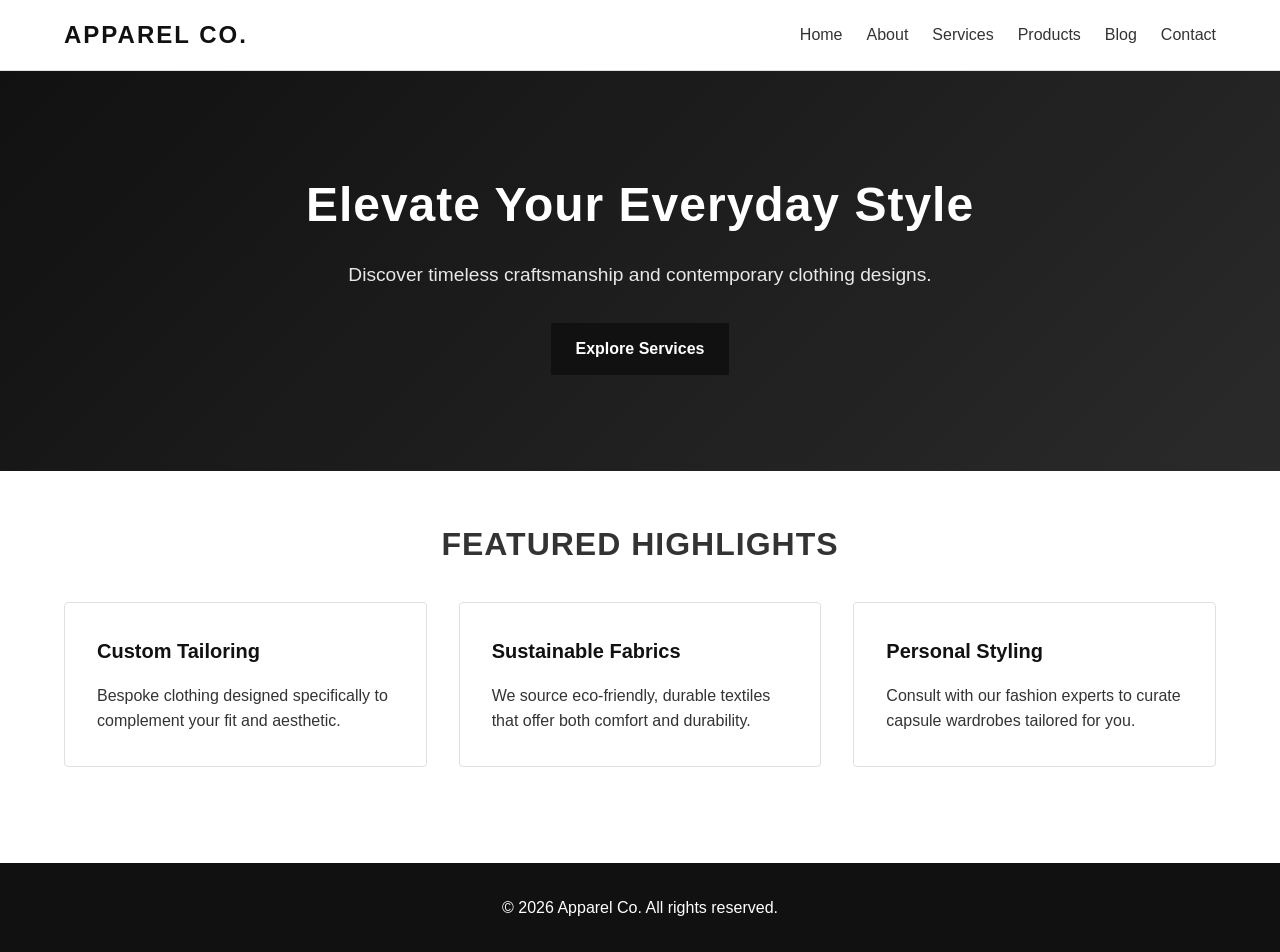
<file: index.html>
<!doctype html>
<html lang="en">
  <head>
    <meta charset="UTF-8" />
    <meta name="viewport" content="width=device-width, initial-scale=1.0" />
    <meta name="robots" content="index, follow" />
    <meta name="language" content="English" />
    <meta
      name="description"
      content="Discover premium clothing and bespoke tailoring services at modern apparel store. Quality fabrics and timeless fashion."
    />
    <meta
      name="keywords"
      content="premium clothing, tailoring, sustainable fashion, bespoke design, quality apparel"
    />
    <meta name="author" content="Apparel Co." />

    <!-- Open Graph Meta Tags -->
    <meta property="og:type" content="website" />
    <meta property="og:title" content="Apparel Co. | Modern Clothing & Style" />
    <meta
      property="og:description"
      content="Discover premium clothing and bespoke tailoring services. Quality fabrics and timeless fashion."
    />
    <meta property="og:url" content="https://apparelco.com/" />
    <meta property="og:site_name" content="Apparel Co." />

    <!-- Twitter Card Meta Tags -->
    <meta name="twitter:card" content="summary_large_image" />
    <meta
      name="twitter:title"
      content="Apparel Co. | Modern Clothing & Style"
    />
    <meta
      name="twitter:description"
      content="Discover premium clothing and bespoke tailoring services. Quality fabrics and timeless fashion."
    />

    <!-- Canonical Tag -->
    <link rel="canonical" href="https://apparelco.com/" />

    <title>Apparel Co. | Modern Clothing & Style</title>
    <link rel="stylesheet" href="css/style.css" />

    <!-- Schema.org Structured Data -->
    <script type="application/ld+json">
      {
        "@context": "https://schema.org",
        "@type": "LocalBusiness",
        "name": "Apparel Co.",
        "url": "https://apparelco.com",
        "description": "Premium clothing and bespoke tailoring services with quality fabrics and timeless fashion",
        "sameAs": [
          "https://www.facebook.com/apparelco",
          "https://www.instagram.com/apparelco",
          "https://www.twitter.com/apparelco"
        ]
      }
    </script>
  </head>
  <body>
    <header>
      <div class="container navbar">
        <a href="index.html" class="logo">Apparel Co.</a>
        <div class="menu-toggle" id="mobile-menu">
          <span class="bar"></span>
          <span class="bar"></span>
          <span class="bar"></span>
        </div>
        <ul class="nav-menu">
          <li><a href="index.html" class="nav-link">Home</a></li>
          <li><a href="about.html" class="nav-link">About</a></li>
          <li><a href="services.html" class="nav-link">Services</a></li>
          <li><a href="products.html" class="nav-link">Products</a></li>
          <li><a href="blog.html" class="nav-link">Blog</a></li>
          <li><a href="contact.html" class="nav-link">Contact</a></li>
        </ul>
      </div>
    </header>

    <section class="hero">
      <div class="hero-content">
        <h1>Elevate Your Everyday Style</h1>
        <p>
          Discover timeless craftsmanship and contemporary clothing designs.
        </p>
        <a href="services.html" class="btn">Explore Services</a>
      </div>
    </section>

    <main class="container page-section">
      <h2 class="section-title">Featured Highlights</h2>
      <div class="grid">
        <div class="card">
          <h3>Custom Tailoring</h3>
          <p>
            Bespoke clothing designed specifically to complement your fit and
            aesthetic.
          </p>
        </div>
        <div class="card">
          <h3>Sustainable Fabrics</h3>
          <p>
            We source eco-friendly, durable textiles that offer both comfort and
            durability.
          </p>
        </div>
        <div class="card">
          <h3>Personal Styling</h3>
          <p>
            Consult with our fashion experts to curate capsule wardrobes
            tailored for you.
          </p>
        </div>
      </div>
    </main>

    <footer>
      <div class="container">
        <p>&copy; 2026 Apparel Co. All rights reserved.</p>
      </div>
    </footer>

    <script src="css/js/main.js"></script>
  </body>
</html>
</file>
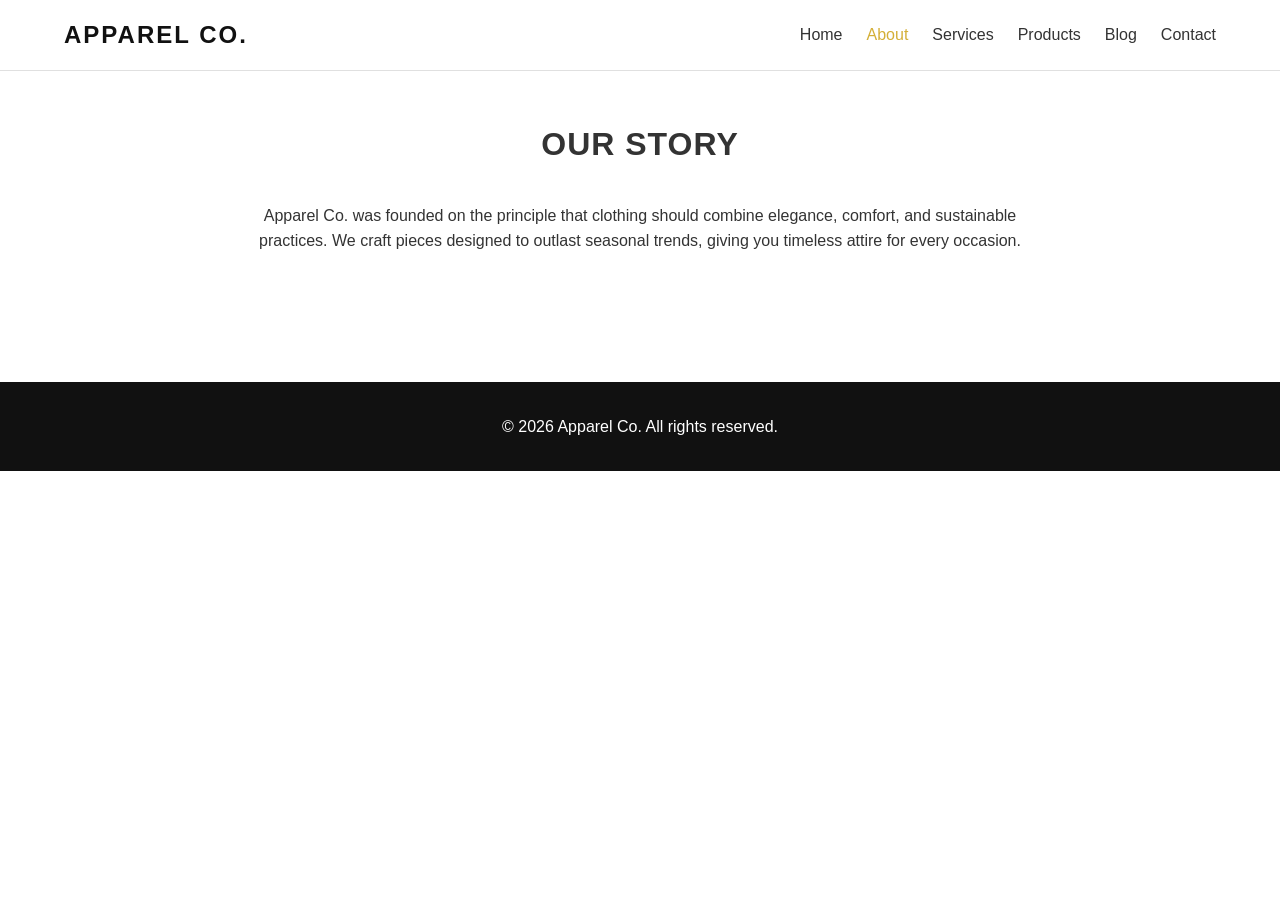
<file: about.html>
<!doctype html>
<html lang="en">
  <head>
    <meta charset="UTF-8" />
    <meta name="viewport" content="width=device-width, initial-scale=1.0" />
    <meta name="robots" content="index, follow" />
    <meta name="language" content="English" />
    <meta
      name="description"
      content="Learn about our clothing business mission, quality standards, and passion for ethical fashion design."
    />
    <meta
      name="keywords"
      content="about apparel, fashion brand, sustainable clothing, ethical fashion"
    />
    <meta name="author" content="Apparel Co." />

    <!-- Open Graph Meta Tags -->
    <meta property="og:type" content="website" />
    <meta property="og:title" content="About Us | Apparel Co." />
    <meta
      property="og:description"
      content="Learn about our clothing business mission and passion for ethical fashion design."
    />
    <meta property="og:url" content="https://apparelco.com/about.html" />
    <meta property="og:site_name" content="Apparel Co." />

    <!-- Twitter Card Meta Tags -->
    <meta name="twitter:card" content="summary" />
    <meta name="twitter:title" content="About Us | Apparel Co." />
    <meta
      name="twitter:description"
      content="Learn about our clothing business mission and passion for ethical fashion design."
    />

    <!-- Canonical Tag -->
    <link rel="canonical" href="https://apparelco.com/about.html" />

    <title>About Us | Apparel Co.</title>
    <link rel="stylesheet" href="css/style.css" />
  </head>
  <body>
    <header>
      <div class="container navbar">
        <a href="index.html" class="logo">Apparel Co.</a>
        <div class="menu-toggle" id="mobile-menu">
          <span class="bar"></span>
          <span class="bar"></span>
          <span class="bar"></span>
        </div>
        <ul class="nav-menu">
          <li><a href="index.html" class="nav-link">Home</a></li>
          <li><a href="about.html" class="nav-link active">About</a></li>
          <li><a href="services.html" class="nav-link">Services</a></li>
          <li><a href="products.html" class="nav-link">Products</a></li>
          <li><a href="blog.html" class="nav-link">Blog</a></li>
          <li><a href="contact.html" class="nav-link">Contact</a></li>
        </ul>
      </div>
    </header>

    <main class="container page-section">
      <h2 class="section-title">Our Story</h2>
      <p style="text-align: center; max-width: 800px; margin: 0 auto 2rem auto">
        Apparel Co. was founded on the principle that clothing should combine
        elegance, comfort, and sustainable practices. We craft pieces designed
        to outlast seasonal trends, giving you timeless attire for every
        occasion.
      </p>
    </main>

    <footer>
      <div class="container">
        <p>&copy; 2026 Apparel Co. All rights reserved.</p>
      </div>
    </footer>

    <script src="css/js/main.js"></script>
  </body>
</html>
</file>
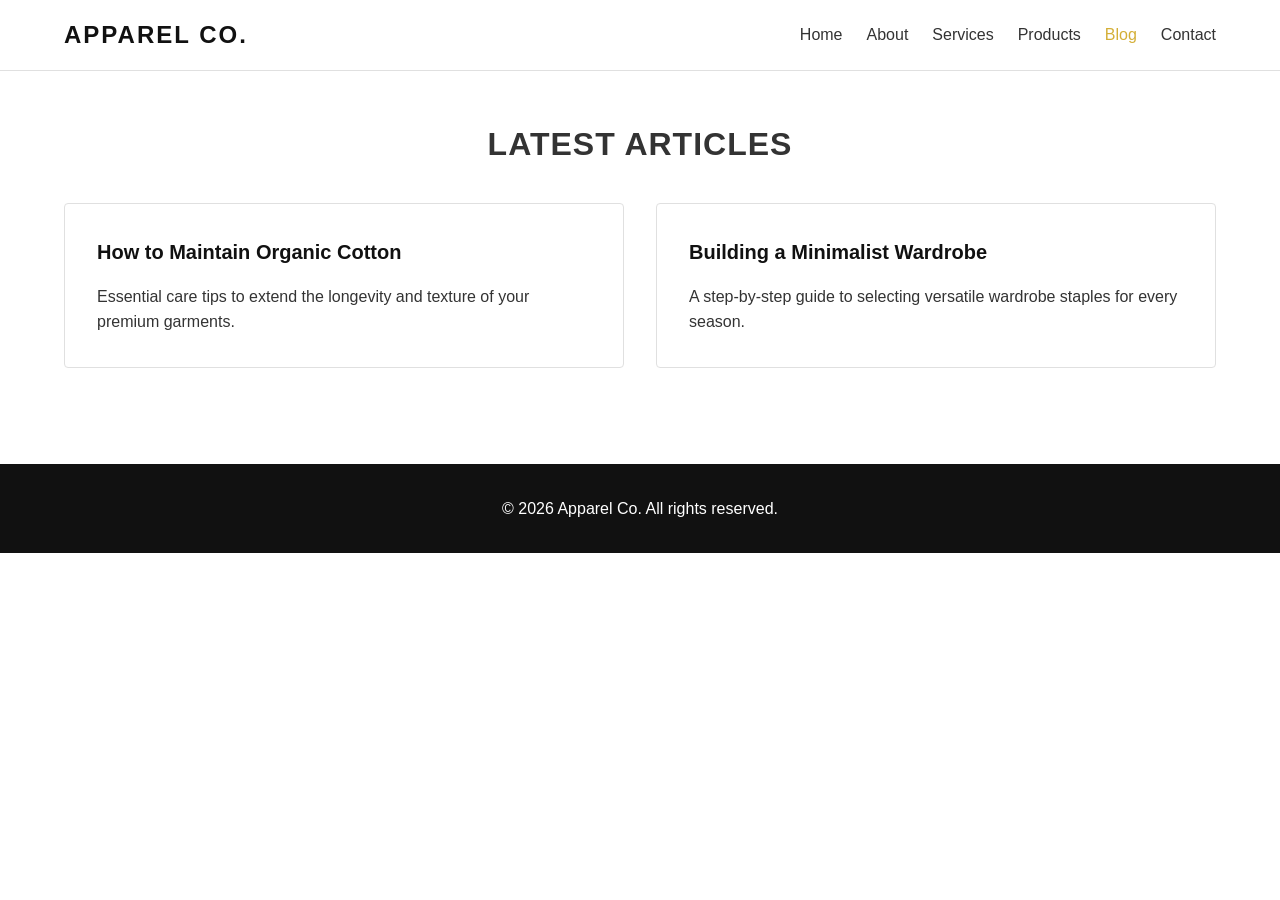
<file: blog.html>
<!doctype html>
<html lang="en">
  <head>
    <meta charset="UTF-8" />
    <meta name="viewport" content="width=device-width, initial-scale=1.0" />
    <meta name="robots" content="index, follow" />
    <meta name="language" content="English" />
    <meta
      name="description"
      content="Read the latest fashion insights, style tips, and fabric care advice on the Apparel Co. blog."
    />
    <meta
      name="keywords"
      content="fashion blog, style tips, fabric care, fashion advice, wardrobe tips"
    />
    <meta name="author" content="Apparel Co." />

    <!-- Open Graph Meta Tags -->
    <meta property="og:type" content="website" />
    <meta property="og:title" content="Blog | Apparel Co." />
    <meta
      property="og:description"
      content="Read the latest fashion insights, style tips, and fabric care advice."
    />
    <meta property="og:url" content="https://apparelco.com/blog.html" />
    <meta property="og:site_name" content="Apparel Co." />

    <!-- Twitter Card Meta Tags -->
    <meta name="twitter:card" content="summary" />
    <meta name="twitter:title" content="Blog | Apparel Co." />
    <meta
      name="twitter:description"
      content="Read the latest fashion insights, style tips, and fabric care advice."
    />

    <!-- Canonical Tag -->
    <link rel="canonical" href="https://apparelco.com/blog.html" />

    <title>Blog | Apparel Co.</title>
    <link rel="stylesheet" href="css/style.css" />
  </head>
  <body>
    <header>
      <div class="container navbar">
        <a href="index.html" class="logo">Apparel Co.</a>
        <div class="menu-toggle" id="mobile-menu">
          <span class="bar"></span>
          <span class="bar"></span>
          <span class="bar"></span>
        </div>
        <ul class="nav-menu">
          <li><a href="index.html" class="nav-link">Home</a></li>
          <li><a href="about.html" class="nav-link">About</a></li>
          <li><a href="services.html" class="nav-link">Services</a></li>
          <li><a href="products.html" class="nav-link">Products</a></li>
          <li><a href="blog.html" class="nav-link active">Blog</a></li>
          <li><a href="contact.html" class="nav-link">Contact</a></li>
        </ul>
      </div>
    </header>

    <main class="container page-section">
      <h2 class="section-title">Latest Articles</h2>
      <div class="grid">
        <article class="card">
          <h3>How to Maintain Organic Cotton</h3>
          <p>
            Essential care tips to extend the longevity and texture of your
            premium garments.
          </p>
        </article>
        <article class="card">
          <h3>Building a Minimalist Wardrobe</h3>
          <p>
            A step-by-step guide to selecting versatile wardrobe staples for
            every season.
          </p>
        </article>
      </div>
    </main>

    <footer>
      <div class="container">
        <p>&copy; 2026 Apparel Co. All rights reserved.</p>
      </div>
    </footer>

    <script src="css/js/main.js"></script>
  </body>
</html>
</file>
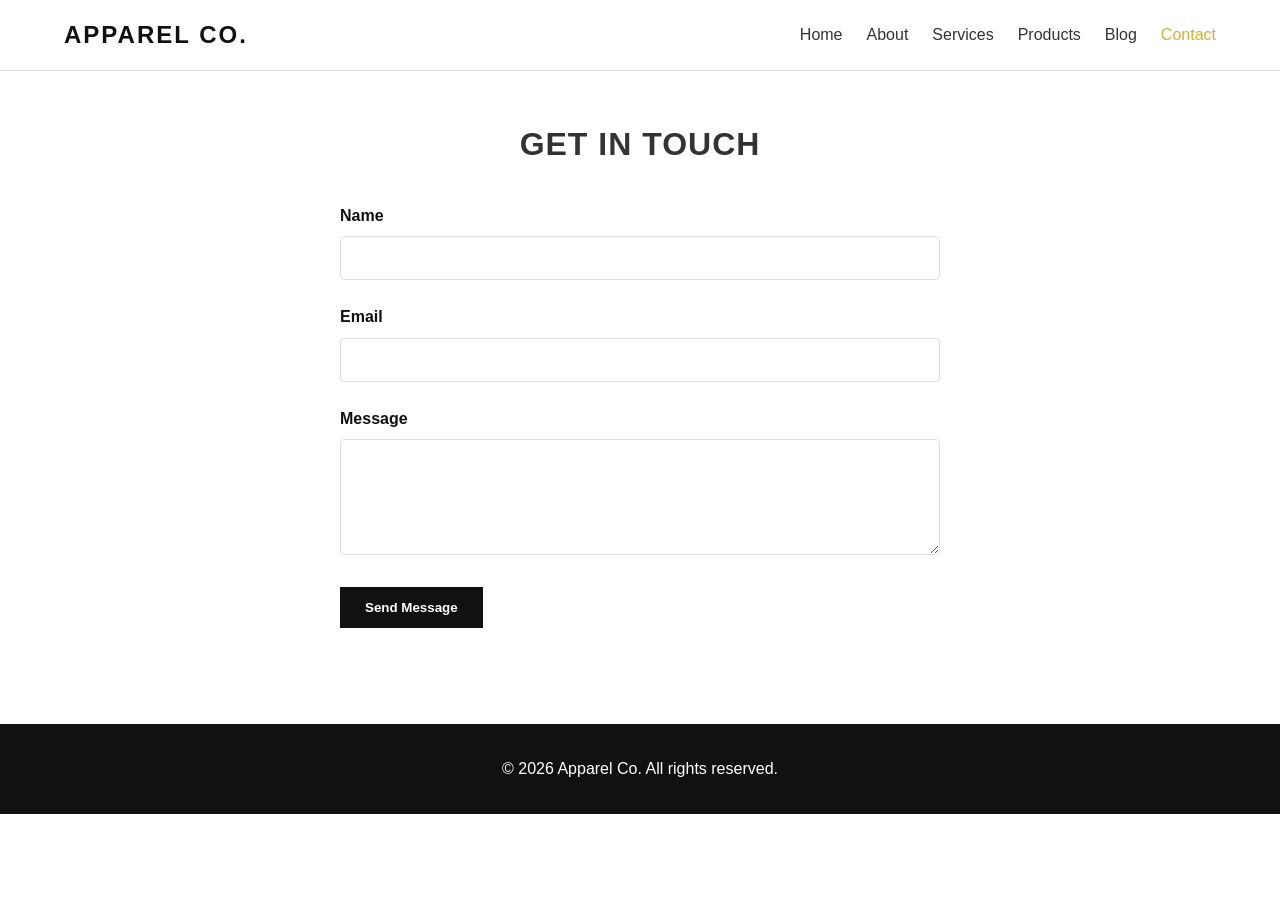
<file: contact.html>
<!doctype html>
<html lang="en">
  <head>
    <meta charset="UTF-8" />
    <meta name="viewport" content="width=device-width, initial-scale=1.0" />
    <meta name="robots" content="index, follow" />
    <meta name="language" content="English" />
    <meta
      name="description"
      content="Get in touch with Apparel Co. for styling inquiries, fittings, and store support."
    />
    <meta
      name="keywords"
      content="contact apparel, styling inquiry, store support, bespoke fitting"
    />
    <meta name="author" content="Apparel Co." />

    <!-- Open Graph Meta Tags -->
    <meta property="og:type" content="website" />
    <meta property="og:title" content="Contact Us | Apparel Co." />
    <meta
      property="og:description"
      content="Get in touch with Apparel Co. for styling inquiries, fittings, and store support."
    />
    <meta property="og:url" content="https://apparelco.com/contact.html" />
    <meta property="og:site_name" content="Apparel Co." />

    <!-- Twitter Card Meta Tags -->
    <meta name="twitter:card" content="summary" />
    <meta name="twitter:title" content="Contact Us | Apparel Co." />
    <meta
      name="twitter:description"
      content="Get in touch with Apparel Co. for styling inquiries, fittings, and store support."
    />

    <!-- Canonical Tag -->
    <link rel="canonical" href="https://apparelco.com/contact.html" />

    <title>Contact Us | Apparel Co.</title>
    <link rel="stylesheet" href="css/style.css" />
  </head>
  <body>
    <header>
      <div class="container navbar">
        <a href="index.html" class="logo">Apparel Co.</a>
        <div class="menu-toggle" id="mobile-menu">
          <span class="bar"></span>
          <span class="bar"></span>
          <span class="bar"></span>
        </div>
        <ul class="nav-menu">
          <li><a href="index.html" class="nav-link">Home</a></li>
          <li><a href="about.html" class="nav-link">About</a></li>
          <li><a href="services.html" class="nav-link">Services</a></li>
          <li><a href="products.html" class="nav-link">Products</a></li>
          <li><a href="blog.html" class="nav-link">Blog</a></li>
          <li><a href="contact.html" class="nav-link active">Contact</a></li>
        </ul>
      </div>
    </header>

    <main class="container page-section">
      <h2 class="section-title">Get in Touch</h2>
      <form class="contact-form" id="contact-form">
        <div class="form-group">
          <label for="name">Name</label>
          <input type="text" id="name" name="name" required />
        </div>
        <div class="form-group">
          <label for="email">Email</label>
          <input type="email" id="email" name="email" required />
        </div>
        <div class="form-group">
          <label for="message">Message</label>
          <textarea id="message" name="message" rows="5" required></textarea>
        </div>
        <button type="submit" class="btn">Send Message</button>
      </form>
    </main>

    <footer>
      <div class="container">
        <p>&copy; 2026 Apparel Co. All rights reserved.</p>
      </div>
    </footer>

    <script src="css/js/main.js"></script>
  </body>
</html>
</file>
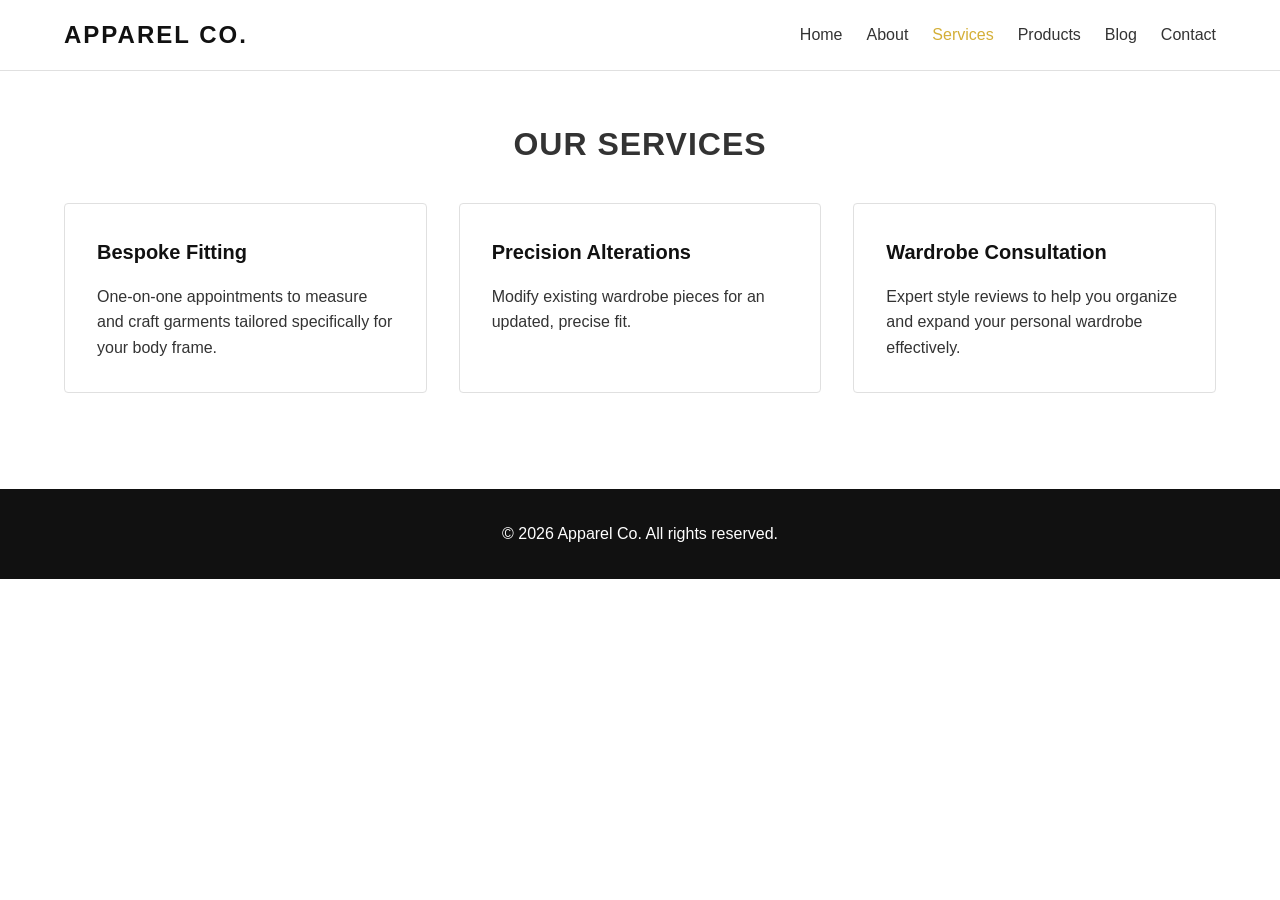
<file: services.html>
<!doctype html>
<html lang="en">
  <head>
    <meta charset="UTF-8" />
    <meta name="viewport" content="width=device-width, initial-scale=1.0" />
    <meta name="robots" content="index, follow" />
    <meta name="language" content="English" />
    <meta
      name="description"
      content="Explore tailoring, garment alterations, and private consultation services at Apparel Co."
    />
    <meta
      name="keywords"
      content="tailoring services, garment alterations, fashion consultation, bespoke fitting"
    />
    <meta name="author" content="Apparel Co." />

    <!-- Open Graph Meta Tags -->
    <meta property="og:type" content="website" />
    <meta property="og:title" content="Services | Apparel Co." />
    <meta
      property="og:description"
      content="Explore tailoring, garment alterations, and private consultation services."
    />
    <meta property="og:url" content="https://apparelco.com/services.html" />
    <meta property="og:site_name" content="Apparel Co." />

    <!-- Twitter Card Meta Tags -->
    <meta name="twitter:card" content="summary" />
    <meta name="twitter:title" content="Services | Apparel Co." />
    <meta
      name="twitter:description"
      content="Explore tailoring, garment alterations, and private consultation services."
    />

    <!-- Canonical Tag -->
    <link rel="canonical" href="https://apparelco.com/services.html" />

    <title>Services | Apparel Co.</title>
    <link rel="stylesheet" href="css/style.css" />
  </head>
  <body>
    <header>
      <div class="container navbar">
        <a href="index.html" class="logo">Apparel Co.</a>
        <div class="menu-toggle" id="mobile-menu">
          <span class="bar"></span>
          <span class="bar"></span>
          <span class="bar"></span>
        </div>
        <ul class="nav-menu">
          <li><a href="index.html" class="nav-link">Home</a></li>
          <li><a href="about.html" class="nav-link">About</a></li>
          <li><a href="services.html" class="nav-link active">Services</a></li>
          <li><a href="products.html" class="nav-link">Products</a></li>
          <li><a href="blog.html" class="nav-link">Blog</a></li>
          <li><a href="contact.html" class="nav-link">Contact</a></li>
        </ul>
      </div>
    </header>

    <main class="container page-section">
      <h2 class="section-title">Our Services</h2>
      <div class="grid">
        <div class="card">
          <h3>Bespoke Fitting</h3>
          <p>
            One-on-one appointments to measure and craft garments tailored
            specifically for your body frame.
          </p>
        </div>
        <div class="card">
          <h3>Precision Alterations</h3>
          <p>Modify existing wardrobe pieces for an updated, precise fit.</p>
        </div>
        <div class="card">
          <h3>Wardrobe Consultation</h3>
          <p>
            Expert style reviews to help you organize and expand your personal
            wardrobe effectively.
          </p>
        </div>
      </div>
    </main>

    <footer>
      <div class="container">
        <p>&copy; 2026 Apparel Co. All rights reserved.</p>
      </div>
    </footer>

    <script src="css/js/main.js"></script>
  </body>
</html>
</file>
<file: css/style.css>
/* --- Global Styles & Variables --- */
:root {
  --primary-color: #111111;
  --secondary-color: #f4f4f4;
  --accent-color: #d4af37; /* Gold accent */
  --text-color: #333333;
  --light-gray: #e0e0e0;
  --font-family: 'Helvetica Neue', Arial, sans-serif;
}

* {
  box-sizing: border-box;
  margin: 0;
  padding: 0;
}

body {
  font-family: var(--font-family);
  color: var(--text-color);
  line-height: 1.6;
  background-color: #ffffff;
}

a {
  text-decoration: none;
  color: inherit;
}

ul {
  list-style: none;
}

img {
  width: 100%;
  height: auto;
  display: block;
}

.container {
  width: 90%;
  max-width: 1200px;
  margin: 0 auto;
  padding: 0 15px;
}

/* --- Header & Navigation --- */
header {
  background-color: #ffffff;
  border-bottom: 1px solid var(--light-gray);
  position: sticky;
  top: 0;
  z-index: 1000;
}

.navbar {
  display: flex;
  justify-content: space-between;
  align-items: center;
  padding: 1rem 0;
}

.logo {
  font-size: 1.5rem;
  font-weight: bold;
  letter-spacing: 2px;
  text-transform: uppercase;
  color: var(--primary-color);
}

.nav-menu {
  display: flex;
  gap: 1.5rem;
}

.nav-link {
  font-weight: 500;
  transition: color 0.3s;
}

.nav-link:hover,
.nav-link.active {
  color: var(--accent-color);
}

.menu-toggle {
  display: none;
  flex-direction: column;
  cursor: pointer;
}

.menu-toggle .bar {
  width: 25px;
  height: 3px;
  background-color: var(--primary-color);
  margin: 4px 0;
  transition: 0.3s;
}

/* --- Hero Section --- */
.hero {
  background: linear-gradient(135deg, var(--primary-color) 0%, #2a2a2a 100%);
  color: #ffffff;
  padding: 6rem 2rem;
  text-align: center;
}

.hero-content h1 {
  font-size: 3rem;
  margin-bottom: 1rem;
  letter-spacing: 1px;
}

.hero-content p {
  font-size: 1.2rem;
  margin-bottom: 2rem;
  opacity: 0.9;
}

/* --- Buttons & Cards --- */
.page-section {
  padding: 3rem 0;
}

.section-title {
  text-align: center;
  font-size: 2rem;
  margin-bottom: 2rem;
  text-transform: uppercase;
  letter-spacing: 1px;
}

.grid {
  display: grid;
  grid-template-columns: repeat(auto-fit, minmax(260px, 1fr));
  gap: 2rem;
}

.btn {
  display: inline-block;
  padding: 0.75rem 1.5rem;
  background-color: var(--primary-color);
  color: #ffffff;
  border: 1px solid var(--primary-color);
  font-weight: 600;
  cursor: pointer;
  text-align: center;
  transition:
    background-color 0.3s,
    border-color 0.3s;
}

.btn:hover {
  background-color: var(--accent-color);
  border-color: var(--accent-color);
}

.card {
  border: 1px solid var(--light-gray);
  border-radius: 4px;
  padding: 2rem;
  background: #ffffff;
  transition: all 0.3s;
}

.card:hover {
  box-shadow: 0 5px 15px rgba(0, 0, 0, 0.1);
  transform: translateY(-3px);
}

.card h3 {
  font-size: 1.25rem;
  margin-bottom: 1rem;
  color: var(--primary-color);
}

/* --- Product Page Specific Styles --- */
.filter-container {
  display: flex;
  justify-content: center;
  gap: 1rem;
  margin-bottom: 2.5rem;
  flex-wrap: wrap;
}

.filter-btn {
  padding: 0.5rem 1.25rem;
  border: 1px solid var(--light-gray);
  background: transparent;
  cursor: pointer;
  font-weight: 500;
  transition: all 0.3s;
}

.filter-btn.active,
.filter-btn:hover {
  background-color: var(--primary-color);
  color: #ffffff;
  border-color: var(--primary-color);
}

.product-card {
  border: 1px solid var(--light-gray);
  border-radius: 4px;
  overflow: hidden;
  background: #ffffff;
  display: flex;
  flex-direction: column;
  transition:
    transform 0.3s,
    box-shadow 0.3s;
}

.product-card:hover {
  transform: translateY(-5px);
  box-shadow: 0 5px 15px rgba(0, 0, 0, 0.1);
}

.product-image {
  position: relative;
  background-color: var(--secondary-color);
  height: 320px;
  overflow: hidden;
}

.product-image img {
  width: 100%;
  height: 100%;
  object-fit: cover;
  transition: transform 0.5s;
}

.product-card:hover .product-image img {
  transform: scale(1.05);
}

.badge {
  position: absolute;
  top: 10px;
  left: 10px;
  background-color: var(--accent-color);
  color: #ffffff;
  font-size: 0.75rem;
  font-weight: bold;
  padding: 0.25rem 0.5rem;
  text-transform: uppercase;
}

.product-info {
  padding: 1.25rem;
  display: flex;
  flex-direction: column;
  flex-grow: 1;
}

.product-category {
  font-size: 0.8rem;
  color: #777777;
  text-transform: uppercase;
  margin-bottom: 0.25rem;
}

.product-title {
  font-size: 1.1rem;
  font-weight: 600;
  margin-bottom: 0.5rem;
}

.product-price {
  font-size: 1.2rem;
  font-weight: bold;
  color: var(--primary-color);
  margin-bottom: 1rem;
}

.product-price .old-price {
  font-size: 0.95rem;
  color: #888888;
  text-decoration: line-through;
  margin-right: 0.5rem;
}

.add-to-cart-btn {
  margin-top: auto;
  width: 100%;
}

/* --- Contact Form --- */
.contact-form {
  max-width: 600px;
  margin: 0 auto;
}

.form-group {
  margin-bottom: 1.5rem;
}

.form-group label {
  display: block;
  font-weight: 600;
  margin-bottom: 0.5rem;
  color: var(--primary-color);
}

.form-group input,
.form-group textarea {
  width: 100%;
  padding: 0.75rem;
  border: 1px solid var(--light-gray);
  border-radius: 4px;
  font-family: var(--font-family);
  font-size: 1rem;
  transition: border-color 0.3s;
}

.form-group input:focus,
.form-group textarea:focus {
  outline: none;
  border-color: var(--accent-color);
  box-shadow: 0 0 0 3px rgba(212, 175, 55, 0.1);
}

/* --- Footer --- */
footer {
  background-color: var(--primary-color);
  color: #ffffff;
  text-align: center;
  padding: 2rem 0;
  margin-top: 3rem;
}

/* --- Responsive --- */
@media (max-width: 768px) {
  .hero-content h1 {
    font-size: 2rem;
  }

  .hero-content p {
    font-size: 1rem;
  }

  .menu-toggle {
    display: flex;
  }

  .nav-menu {
    position: absolute;
    top: 100%;
    left: 0;
    width: 100%;
    background-color: #ffffff;
    flex-direction: column;
    align-items: center;
    gap: 0;
    max-height: 0;
    overflow: hidden;
    transition: max-height 0.3s ease-out;
    border-bottom: 1px solid var(--light-gray);
  }

  .nav-menu.active {
    max-height: 350px;
    padding: 1rem 0;
  }

  .nav-link {
    padding: 0.5rem 0;
  }

  .contact-form {
    padding: 0 1rem;
  }
}
</file>
